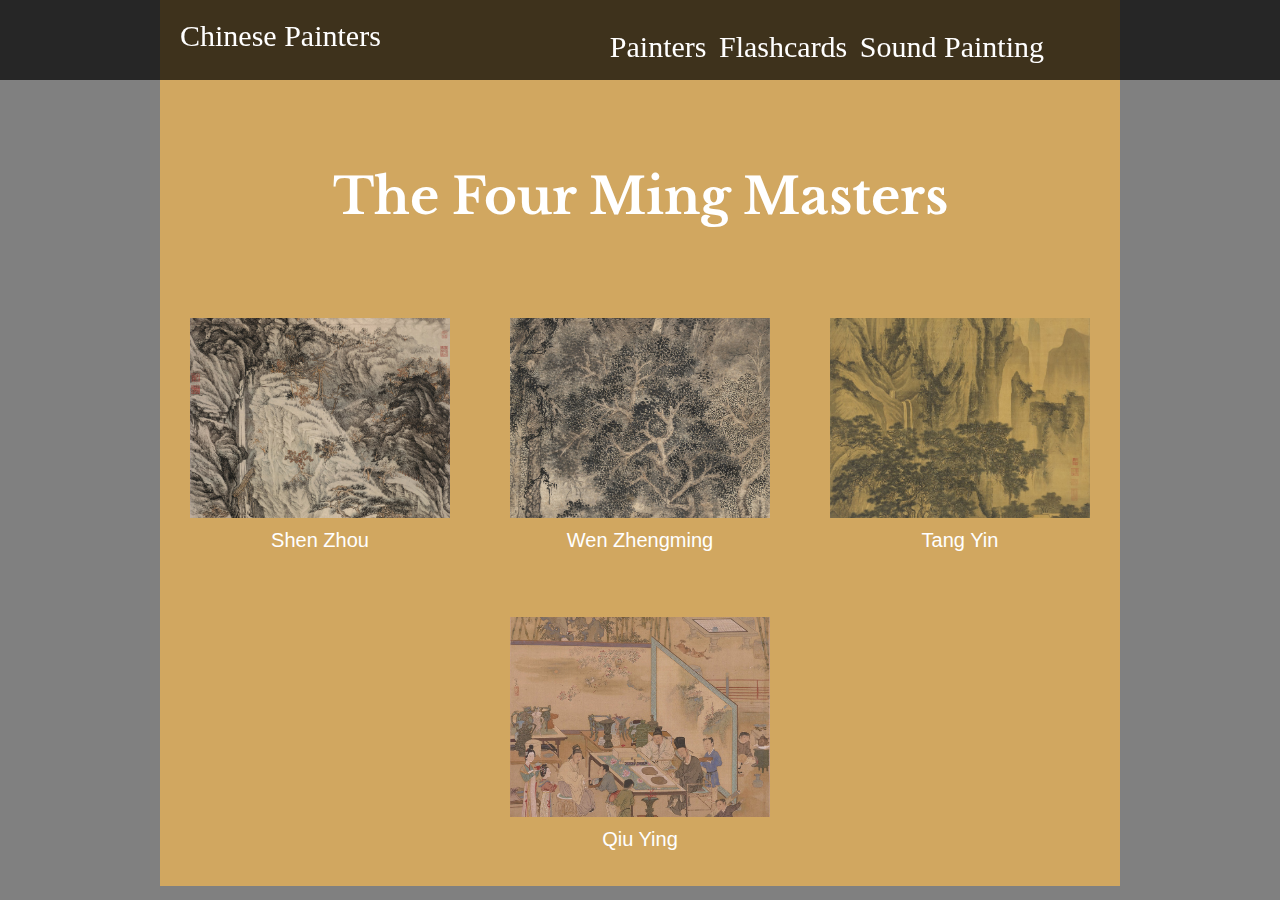
<file: MajerPainters.html>
<!DOCTYPE html>
<html lang="en">
<head>
	<meta charset="UTF-8">
	<title>Master Painters</title>
	<link rel="stylesheet" href="css/style2.css">
	<link href="https://fonts.googleapis.com/css?family=IM+Fell+Double+Pica+SC|Trirong" rel="stylesheet">
	<link href="https://fonts.googleapis.com/css?family=Droid+Serif|Libre+Baskerville" rel="stylesheet">
</head>
<body class="background-color">

	<header id="fixed-navbar">
		<div class="centered-container">
			<div id="logo">
				<a href="index.html">Chinese Painters</a>
			</div><!--
			 --><nav id="main-nav">
				<a href="MajerPainters.html">Painters</a>
				<a href="flashcards.html">Flashcards</a>
				<a href="sound.html">Sound Painting</a>
			</nav>
		</div>

	</header>

	<div id="team" class="full-width-container ">
		<section class="centered-container background-color2">
			<h1>The Four Ming Masters</h1>
			<div class="row">
				<figure class="col-3">
					<a href="Shen_Zhou.html">
						<img src="image/Ming/Shen_Zhou/shen-zhou_mount-lu.jpg">
					</a>
					<figcaption>
						<div class="tiitle">Shen Zhou</div>
					</figcaption>
					
				</figure><!--
				--><figure class="col-3">
				<a href="Wen_Zhengming.html">
					<img src="image/Ming/Wen_Zhengming/wen-zhengming_shady-trees-800x1411.jpg" alt=""></a>
					<figcaption>
						<div class="tiitle">Wen Zhengming</div>
					</figcaption>
				</figure><!--
				--><figure class="col-3">
				<a href="Tang_Yin.html">
					<img src="image/Ming/Tang_Yin/K2A000466N000000000PAA.jpg" alt="Tang_Yin.html"></a>
					<figcaption>
						<div class="tiitle">Tang Yin</div>
					</figcaption>
				</figure>
				<figure class="col-3">
				<a href="Qiu_Ying.html">
					<img src="image/Ming/Qiu_Ying/qiu-ying_appreciating-antiquities-at-the-bamboo-garden1-1000x1219.jpg" alt="Qiu_Ying"></a>
					<figcaption>
						<div class="tiitle">Qiu Ying</div>
					</figcaption>
				</figure>
			</div>
		</section>
	</div>
</body>
</html>
</file>
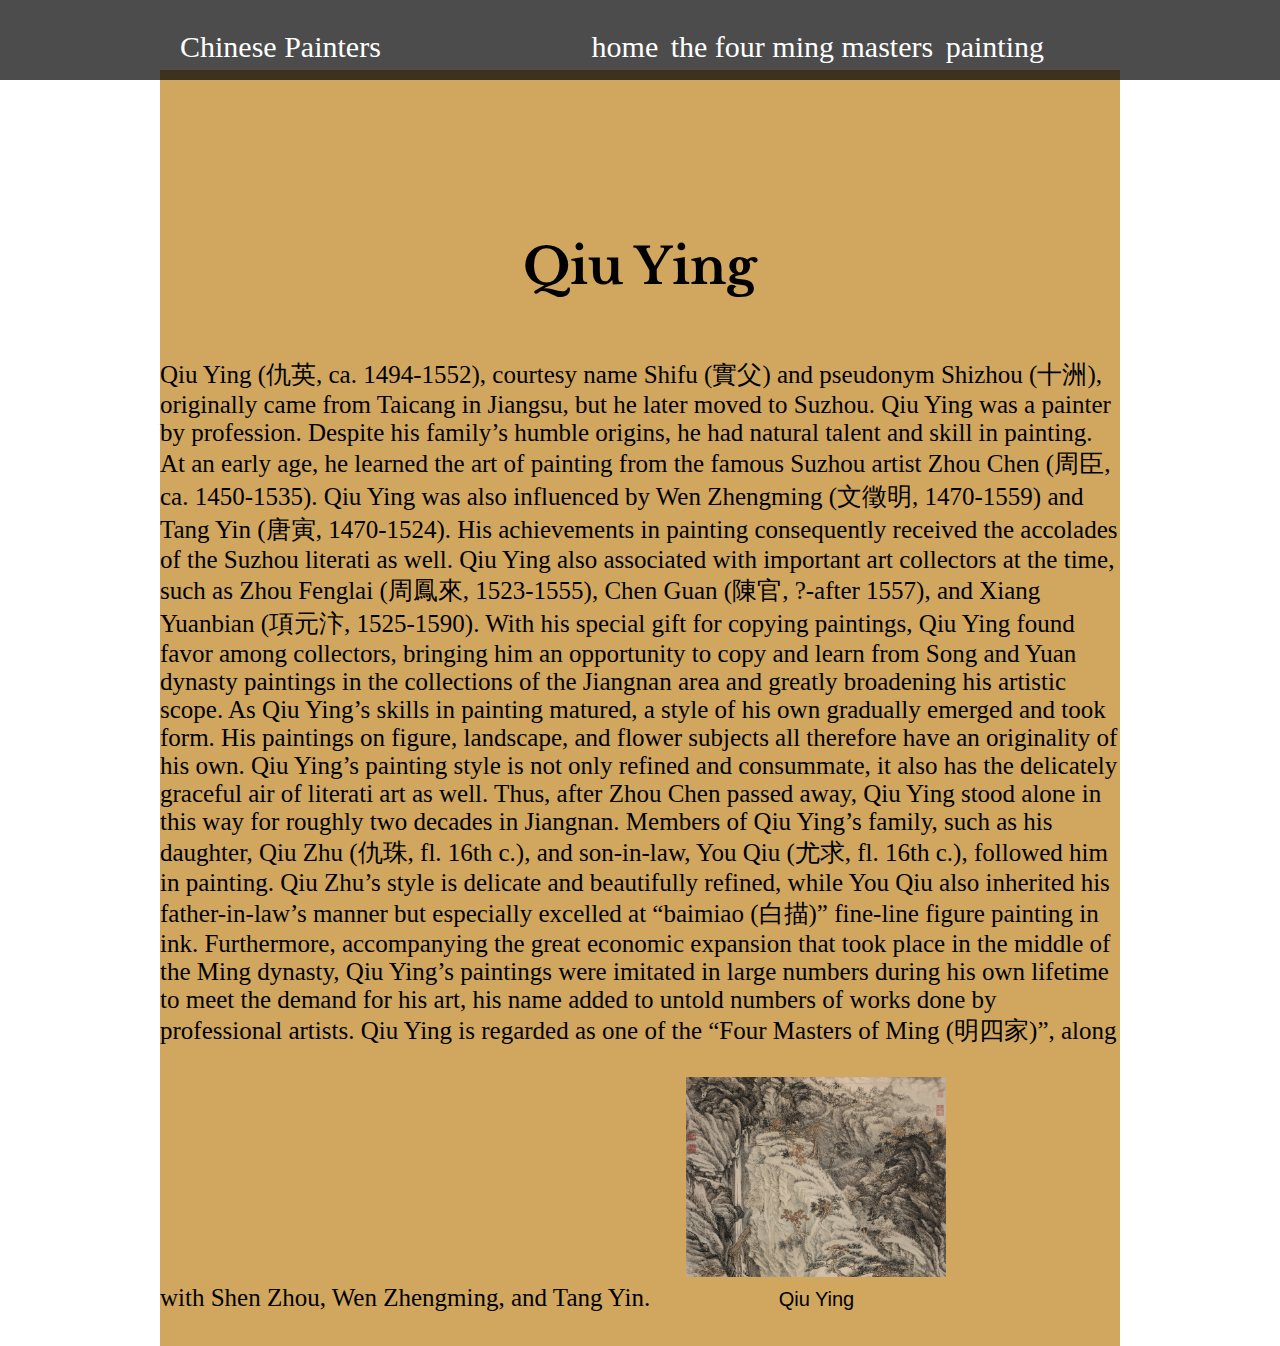
<file: Qiu_Ying.html>
<!DOCTYPE html>
<html lang="en">
<head>
	<meta charset="UTF-8">
	<title>Master Painters</title>
	<link rel="stylesheet" href="css/style3.css">
	<link href="https://fonts.googleapis.com/css?family=IM+Fell+Double+Pica+SC|Trirong" rel="stylesheet">
	<link href="https://fonts.googleapis.com/css?family=Droid+Serif|Libre+Baskerville" rel="stylesheet">
</head>
<body class="background-iamge">

	<header id="fixed-navbar">
		<div class="centered-container">
			<div id="logo">
				<a href="">Chinese Painters</a>
			</div><!--
			 --><nav id="main-nav">
				<a href="index.html">home</a>
				<a href="MajerPainters.html">the four ming masters</a>
				<a href="">painting</a>
			</nav>
		</div>

	</header>

	<div id="team" class="full-width-container ">
		<section class="centered-container background-color2">
			<h1>Qiu Ying</h1>
			<a> Qiu Ying (仇英, ca. 1494-1552), courtesy name Shifu (實父) and pseudonym Shizhou (十洲), originally came from Taicang in Jiangsu, but he later moved to Suzhou. Qiu Ying was a painter by profession. Despite his family’s humble origins, he had natural talent and skill in painting. At an early age, he learned the art of painting from the famous Suzhou artist Zhou Chen (周臣, ca. 1450-1535). Qiu Ying was also influenced by Wen Zhengming (文徵明, 1470-1559) and Tang Yin (唐寅, 1470-1524). His achievements in painting consequently received the accolades of the Suzhou literati as well.

       Qiu Ying also associated with important art collectors at the time, such as Zhou Fenglai (周鳳來, 1523-1555), Chen Guan (陳官, ?-after 1557), and Xiang Yuanbian (項元汴, 1525-1590). With his special gift for copying paintings, Qiu Ying found favor among collectors, bringing him an opportunity to copy and learn from Song and Yuan dynasty paintings in the collections of the Jiangnan area and greatly broadening his artistic scope. As Qiu Ying’s skills in painting matured, a style of his own gradually emerged and took form. His paintings on figure, landscape, and flower subjects all therefore have an originality of his own. Qiu Ying’s painting style is not only refined and consummate, it also has the delicately graceful air of literati art as well. Thus, after Zhou Chen passed away, Qiu Ying stood alone in this way for roughly two decades in Jiangnan.

       Members of Qiu Ying’s family, such as his daughter, Qiu Zhu (仇珠, fl. 16th c.), and son-in-law, You Qiu (尤求, fl. 16th c.), followed him in painting. Qiu Zhu’s style is delicate and beautifully refined, while You Qiu also inherited his father-in-law’s manner but especially excelled at “baimiao (白描)” fine-line figure painting in ink. Furthermore, accompanying the great economic expansion that took place in the middle of the Ming dynasty, Qiu Ying’s paintings were imitated in large numbers during his own lifetime to meet the demand for his art, his name added to untold numbers of works done by professional artists.

       Qiu Ying is regarded as one of the “Four Masters of Ming (明四家)”, along with Shen Zhou, Wen Zhengming, and Tang Yin.</a>
				<figure class="col-3">
					<img src="image/Ming/Shen_Zhou/shen-zhou_mount-lu.jpg" alt="">
					<figcaption>
						<div class="tiitle">Qiu Ying</div>
					</figcaption>
				</figure>
			</div>
		</section>
	</div>
</body>
</html>
</file>
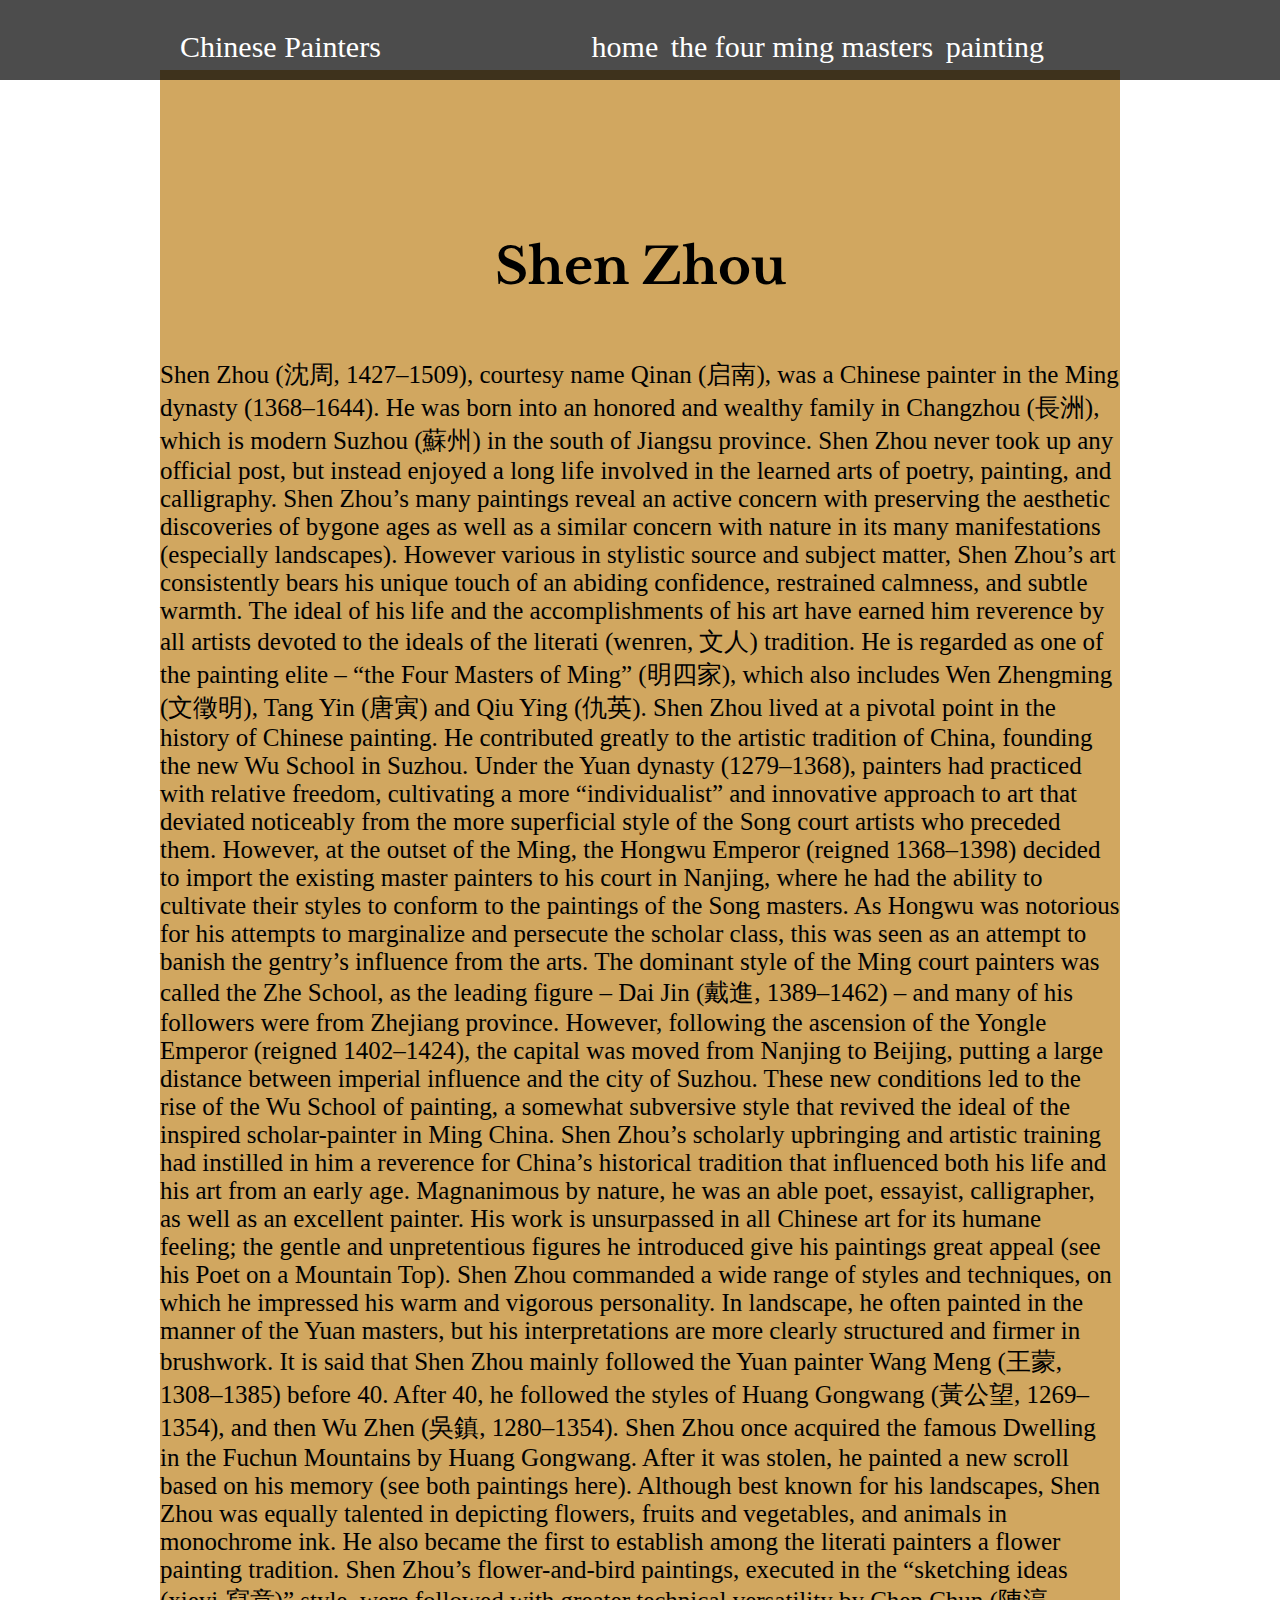
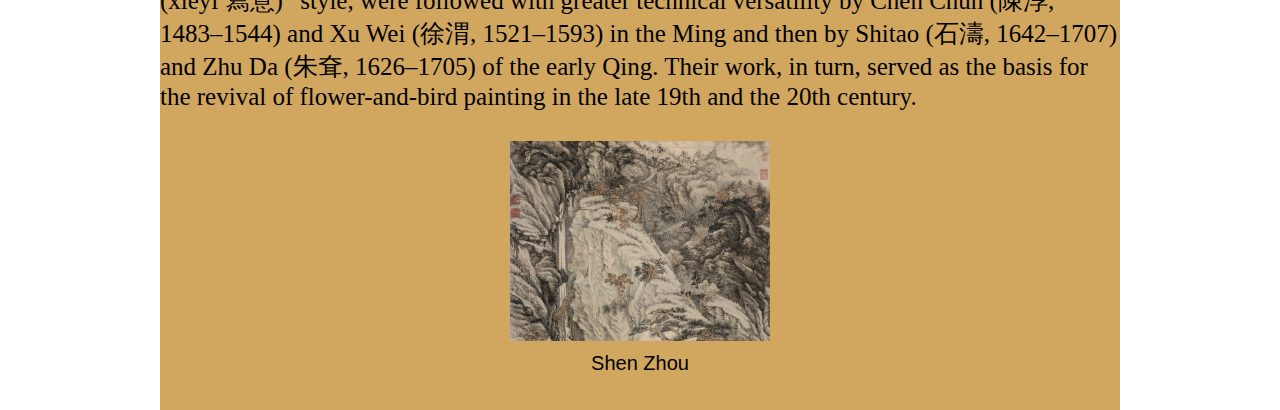
<file: Shen_Zhou.html>
<!DOCTYPE html>
<html lang="en">
<head>
	<meta charset="UTF-8">
	<title>Master Painters</title>
	<link rel="stylesheet" href="css/style3.css">
	<link href="https://fonts.googleapis.com/css?family=IM+Fell+Double+Pica+SC|Trirong" rel="stylesheet">
	<link href="https://fonts.googleapis.com/css?family=Droid+Serif|Libre+Baskerville" rel="stylesheet">
</head>
<body class="background-iamge">

	<header id="fixed-navbar">
		<div class="centered-container">
			<div id="logo">
				<a href="index.html">Chinese Painters</a>
			</div><!--
			 --><nav id="main-nav">
				<a href="index.html">home</a>
				<a href="MajerPainters.html">the four ming masters</a>
				<a href="">painting</a>
			</nav>
		</div>

	</header>

	<div id="team" class="full-width-container ">
		<section class="centered-container background-color2">
			<h1>Shen Zhou</h1>
			<a>Shen Zhou (沈周, 1427–1509), courtesy name Qinan (启南), was a Chinese painter in the Ming dynasty (1368–1644). He was born into an honored and wealthy family in Changzhou (長洲), which is modern Suzhou (蘇州) in the south of Jiangsu province. Shen Zhou never took up any official post, but instead enjoyed a long life involved in the learned arts of poetry, painting, and calligraphy.</a>

       		<a>Shen Zhou’s many paintings reveal an active concern with preserving the aesthetic discoveries of bygone ages as well as a similar concern with nature in its many manifestations (especially landscapes). However various in stylistic source and subject matter, Shen Zhou’s art consistently bears his unique touch of an abiding confidence, restrained calmness, and subtle warmth. The ideal of his life and the accomplishments of his art have earned him reverence by all artists devoted to the ideals of the literati (wenren, 文人) tradition. He is regarded as one of the painting elite – “the Four Masters of Ming” (明四家), which also includes Wen Zhengming (文徵明), Tang Yin (唐寅) and Qiu Ying (仇英).</a>

       		<a>Shen Zhou lived at a pivotal point in the history of Chinese painting. He contributed greatly to the artistic tradition of China, founding the new Wu School in Suzhou. Under the Yuan dynasty (1279–1368), painters had practiced with relative freedom, cultivating a more “individualist” and innovative approach to art that deviated noticeably from the more superficial style of the Song court artists who preceded them. However, at the outset of the Ming, the Hongwu Emperor (reigned 1368–1398) decided to import the existing master painters to his court in Nanjing, where he had the ability to cultivate their styles to conform to the paintings of the Song masters. As Hongwu was notorious for his attempts to marginalize and persecute the scholar class, this was seen as an attempt to banish the gentry’s influence from the arts. The dominant style of the Ming court painters was called the Zhe School, as the leading figure – Dai Jin (戴進, 1389–1462) – and many of his followers were from Zhejiang province. However, following the ascension of the Yongle Emperor (reigned 1402–1424), the capital was moved from Nanjing to Beijing, putting a large distance between imperial influence and the city of Suzhou. These new conditions led to the rise of the Wu School of painting, a somewhat subversive style that revived the ideal of the inspired scholar-painter in Ming China.</a>

       		<a>Shen Zhou’s scholarly upbringing and artistic training had instilled in him a reverence for China’s historical tradition that influenced both his life and his art from an early age. Magnanimous by nature, he was an able poet, essayist, calligrapher, as well as an excellent painter. His work is unsurpassed in all Chinese art for its humane feeling; the gentle and unpretentious figures he introduced give his paintings great appeal (see his Poet on a Mountain Top). Shen Zhou commanded a wide range of styles and techniques, on which he impressed his warm and vigorous personality. In landscape, he often painted in the manner of the Yuan masters, but his interpretations are more clearly structured and firmer in brushwork. It is said that Shen Zhou mainly followed the Yuan painter Wang Meng (王蒙, 1308–1385) before 40. After 40, he followed the styles of Huang Gongwang (黃公望, 1269–1354), and then Wu Zhen (吳鎮, 1280–1354). Shen Zhou once acquired the famous Dwelling in the Fuchun Mountains by Huang Gongwang. After it was stolen, he painted a new scroll based on his memory (see both paintings here).</a>

      		<a>Although best known for his landscapes, Shen Zhou was equally talented in depicting flowers, fruits and vegetables, and animals in monochrome ink. He also became the first to establish among the literati painters a flower painting tradition. Shen Zhou’s flower-and-bird paintings, executed in the “sketching ideas (xieyi 寫意)” style, were followed with greater technical versatility by Chen Chun (陳淳, 1483–1544) and Xu Wei (徐渭, 1521–1593) in the Ming and then by Shitao (石濤, 1642–1707) and Zhu Da (朱耷, 1626–1705) of the early Qing. Their work, in turn, served as the basis for the revival of flower-and-bird painting in the late 19th and the 20th century.</a>
			<div class="row">
				<figure class="col-3">
					<img src="image/Ming/Shen_Zhou/shen-zhou_mount-lu.jpg" alt="">
					<figcaption>
						<div class="tiitle">Shen Zhou</div>
					</figcaption>
				</figure>
			</div>
		</section>
	</div>
</body>
</html>
</file>
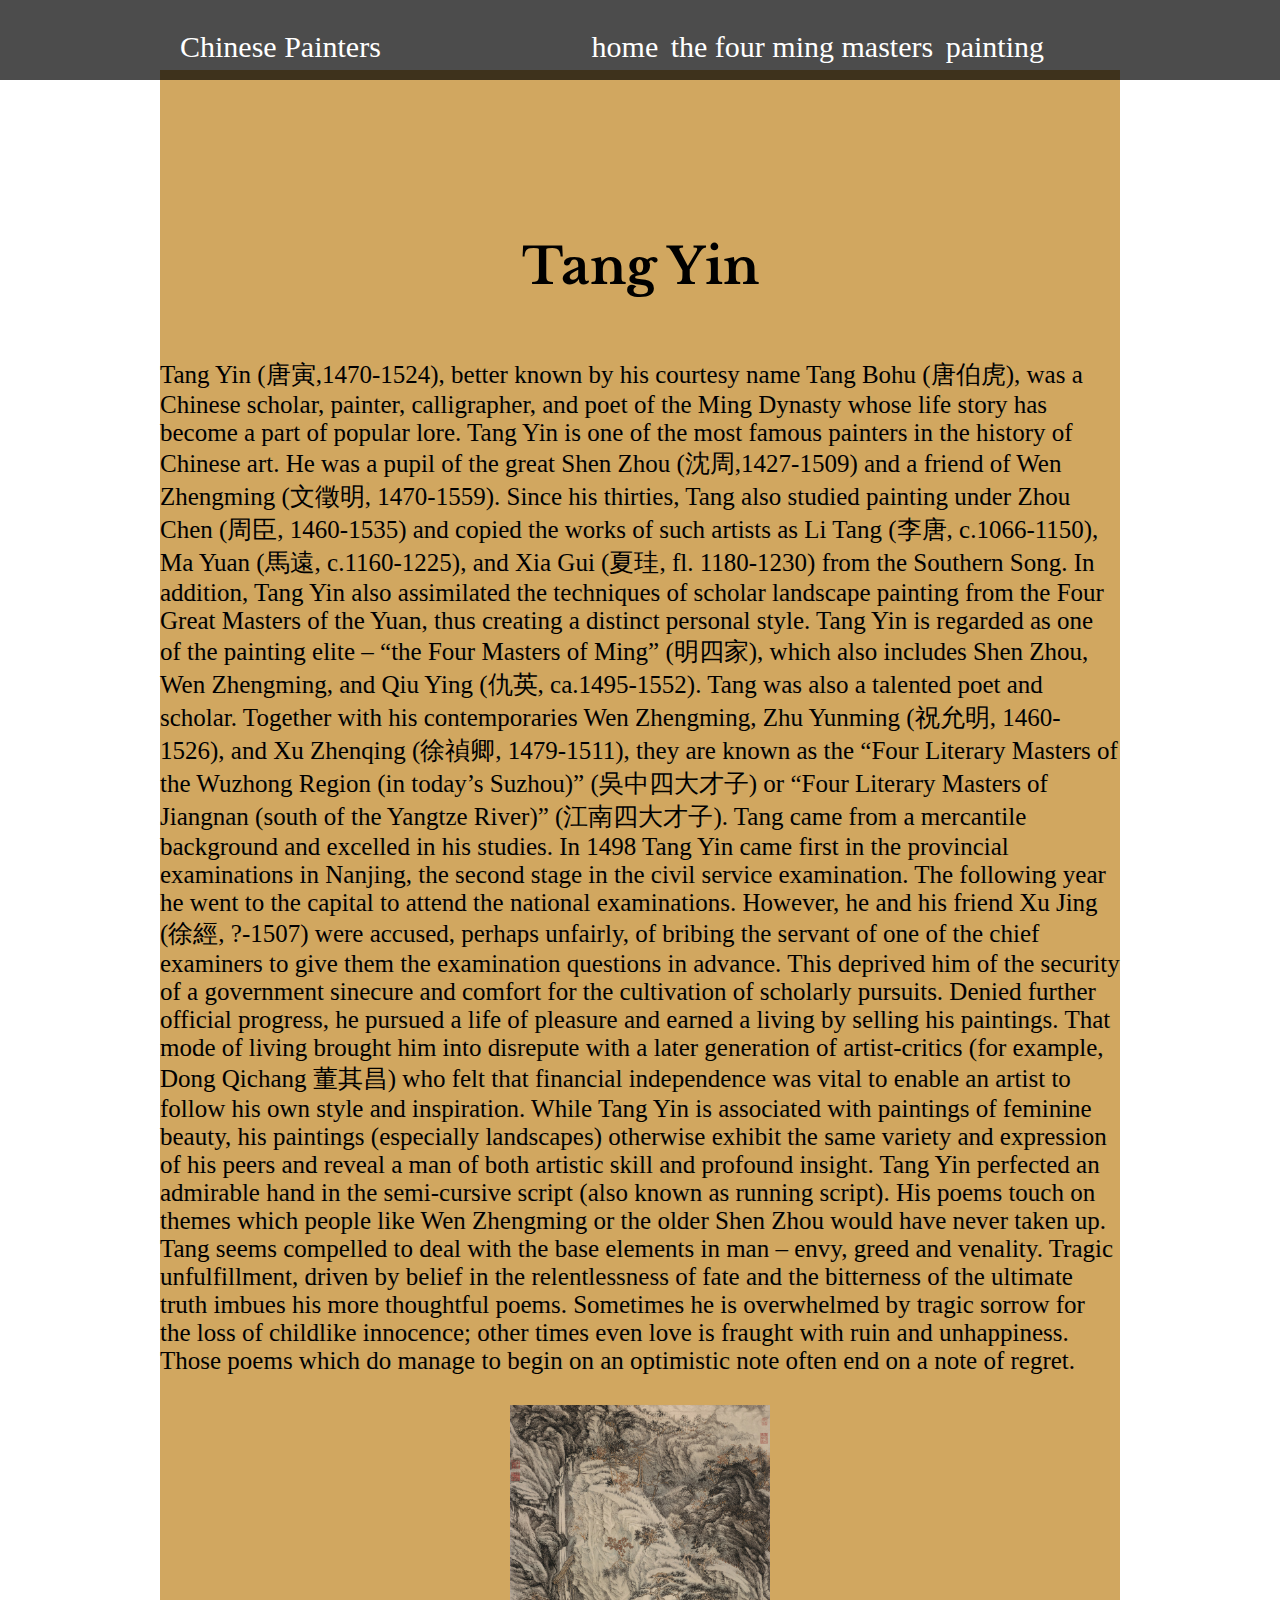
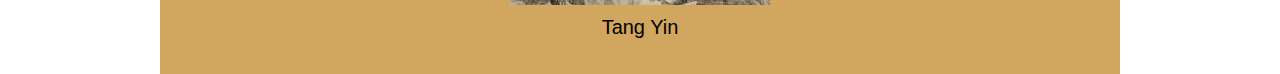
<file: Tang_Yin.html>
<!DOCTYPE html>
<html lang="en">
<head>
	<meta charset="UTF-8">
	<title>Master Painters</title>
	<link rel="stylesheet" href="css/style3.css">
	<link href="https://fonts.googleapis.com/css?family=IM+Fell+Double+Pica+SC|Trirong" rel="stylesheet">
	<link href="https://fonts.googleapis.com/css?family=Droid+Serif|Libre+Baskerville" rel="stylesheet">
</head>
<body class="background-iamge">

	<header id="fixed-navbar">
		<div class="centered-container">
			<div id="logo">
				<a href="">Chinese Painters</a>
			</div><!--
			 --><nav id="main-nav">
				<a href="index.html">home</a>
				<a href="MajerPainters.html">the four ming masters</a>
				<a href="">painting</a>
			</nav>
		</div>

	</header>

	<div id="team" class="full-width-container ">
		<section class="centered-container background-color2">
			<h1>Tang Yin</h1>
			<a> Tang Yin (唐寅,1470-1524), better known by his courtesy name Tang Bohu (唐伯虎), was a Chinese scholar, painter, calligrapher, and poet of the Ming Dynasty whose life story has become a part of popular lore.
       Tang Yin is one of the most famous painters in the history of Chinese art. He was a pupil of the great Shen Zhou (沈周,1427-1509) and a friend of Wen Zhengming (文徵明, 1470-1559). Since his thirties, Tang also studied painting under Zhou Chen (周臣, 1460-1535) and copied the works of such artists as Li Tang (李唐, c.1066-1150), Ma Yuan (馬遠, c.1160-1225), and Xia Gui (夏珪, fl. 1180-1230) from the Southern Song. In addition, Tang Yin also assimilated the techniques of scholar landscape painting from the Four Great Masters of the Yuan, thus creating a distinct personal style. Tang Yin is regarded as one of the painting elite – “the Four Masters of Ming” (明四家), which also includes Shen Zhou, Wen Zhengming, and Qiu Ying (仇英, ca.1495-1552). Tang was also a talented poet and scholar. Together with his contemporaries Wen Zhengming, Zhu Yunming (祝允明, 1460-1526), and Xu Zhenqing (徐禎卿, 1479-1511), they are known as the “Four Literary Masters of the Wuzhong Region (in today’s Suzhou)” (吳中四大才子) or “Four Literary Masters of Jiangnan (south of the Yangtze River)” (江南四大才子).
       Tang came from a mercantile background and excelled in his studies. In 1498 Tang Yin came first in the provincial examinations in Nanjing, the second stage in the civil service examination. The following year he went to the capital to attend the national examinations. However, he and his friend Xu Jing (徐經, ?-1507) were accused, perhaps unfairly, of bribing the servant of one of the chief examiners to give them the examination questions in advance. This deprived him of the security of a government sinecure and comfort for the cultivation of scholarly pursuits.
       Denied further official progress, he pursued a life of pleasure and earned a living by selling his paintings. That mode of living brought him into disrepute with a later generation of artist-critics (for example, Dong Qichang 董其昌) who felt that financial independence was vital to enable an artist to follow his own style and inspiration. While Tang Yin is associated with paintings of feminine beauty, his paintings (especially landscapes) otherwise exhibit the same variety and expression of his peers and reveal a man of both artistic skill and profound insight.
       Tang Yin perfected an admirable hand in the semi-cursive script (also known as running script). His poems touch on themes which people like Wen Zhengming or the older Shen Zhou would have never taken up. Tang seems compelled to deal with the base elements in man – envy, greed and venality. Tragic unfulfillment, driven by belief in the relentlessness of fate and the bitterness of the ultimate truth imbues his more thoughtful poems. Sometimes he is overwhelmed by tragic sorrow for the loss of childlike innocence; other times even love is fraught with ruin and unhappiness. Those poems which do manage to begin on an optimistic note often end on a note of regret.</a>
			<div class="row">
				<figure class="col-3">
					<img src="image/Ming/Shen_Zhou/shen-zhou_mount-lu.jpg" alt="">
					<figcaption>
						<div class="tiitle">Tang Yin</div>
					</figcaption>
				</figure>
			</div>
		</section>
	</div>
</body>
</html>
</file>
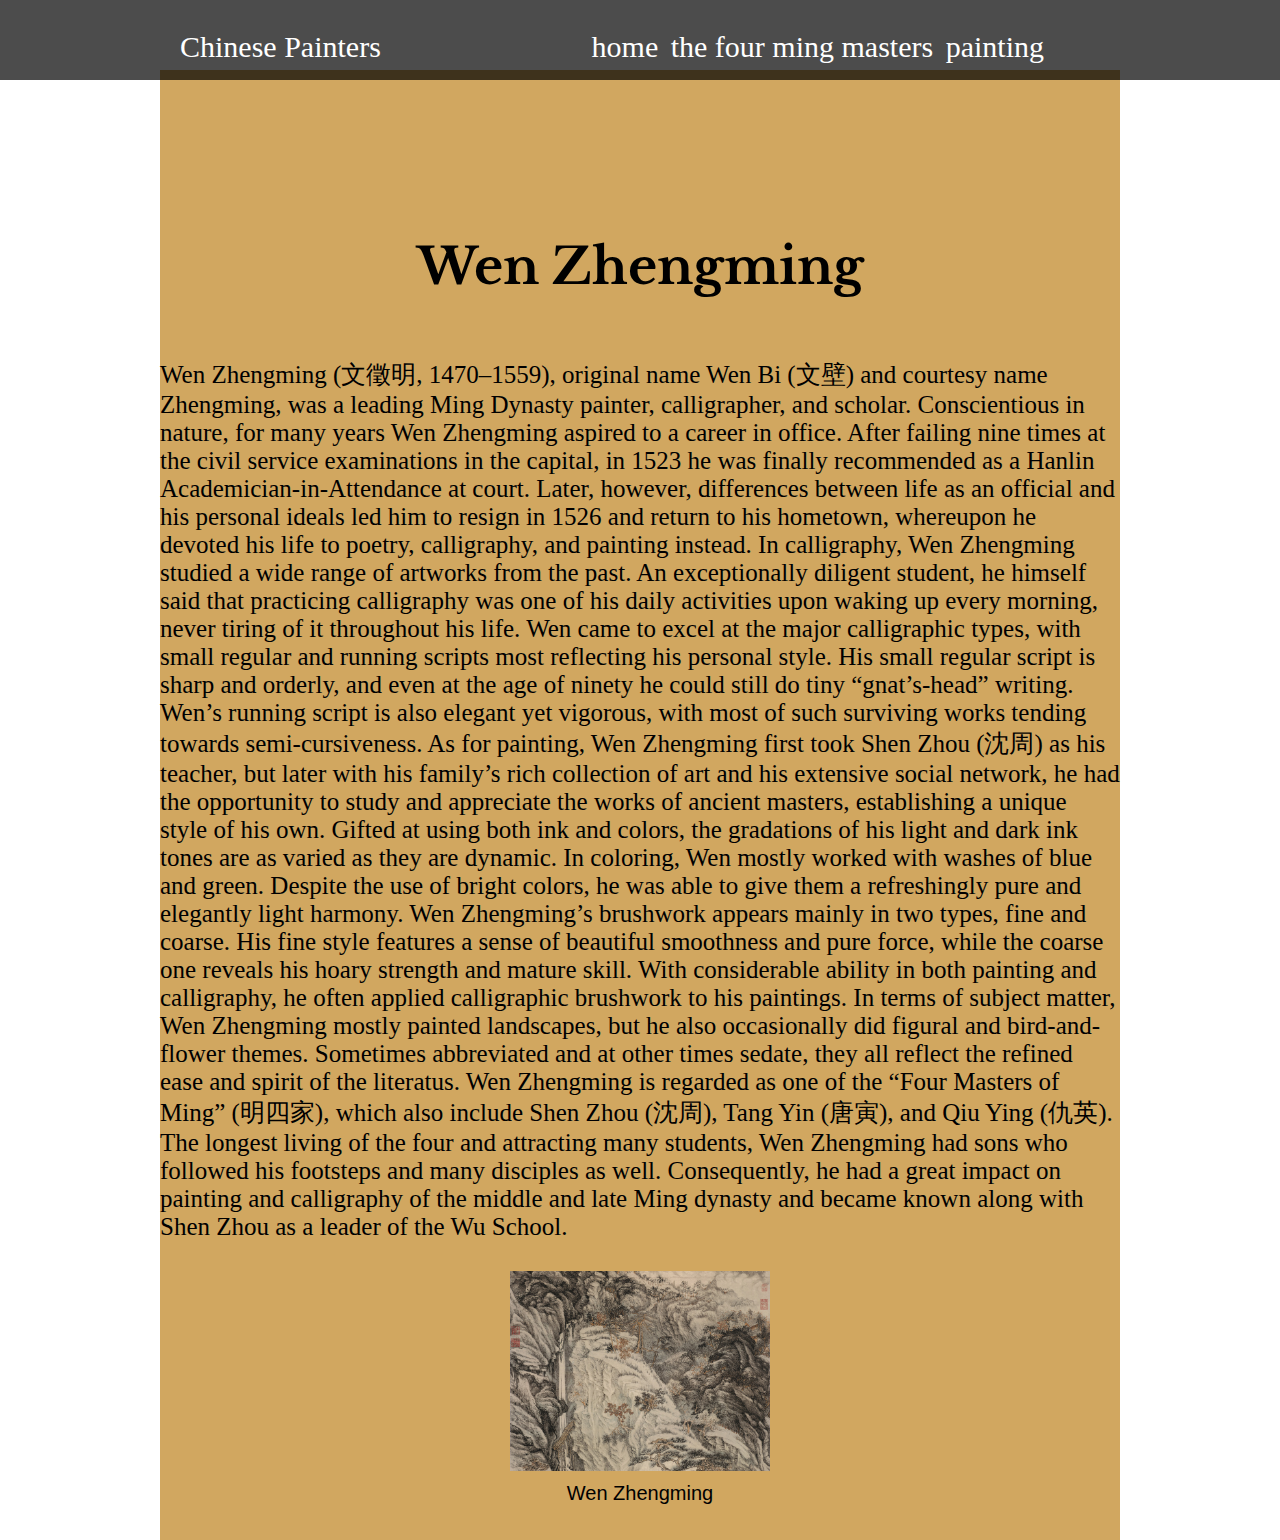
<file: Wen_Zhengming.html>
<!DOCTYPE html>
<html lang="en">
<head>
	<meta charset="UTF-8">
	<title>Master Painters</title>
	<link rel="stylesheet" href="css/style3.css">
	<link href="https://fonts.googleapis.com/css?family=IM+Fell+Double+Pica+SC|Trirong" rel="stylesheet">
	<link href="https://fonts.googleapis.com/css?family=Droid+Serif|Libre+Baskerville" rel="stylesheet">
</head>
<body class="background-iamge">

	<header id="fixed-navbar">
		<div class="centered-container">
			<div id="logo">
				<a href="index.html">Chinese Painters</a>
			</div><!--
			 --><nav id="main-nav">
				<a href="index.html">home</a>
				<a href="MajerPainters.html">the four ming masters</a>
				<a href="">painting</a>
			</nav>
		</div>

	</header>

	<div id="team" class="full-width-container ">
		<section class="centered-container background-color2">
			<h1>Wen Zhengming</h1>
			<a>Wen Zhengming (文徵明, 1470–1559), original name Wen Bi (文壁) and courtesy name Zhengming,  was a leading Ming Dynasty painter, calligrapher, and scholar.

      Conscientious in nature, for many years Wen Zhengming aspired to a career in office. After failing nine times at the civil service examinations in the capital, in 1523 he was finally recommended as a Hanlin Academician-in-Attendance at court. Later, however, differences between life as an official and his personal ideals led him to resign in 1526 and return to his hometown, whereupon he devoted his life to poetry, calligraphy, and painting instead.

        In calligraphy, Wen Zhengming studied a wide range of artworks from the past. An exceptionally diligent student, he himself said that practicing calligraphy was one of his daily activities upon waking up every morning, never tiring of it throughout his life. Wen came to excel at the major calligraphic types, with small regular and running scripts most reflecting his personal style. His small regular script is sharp and orderly, and even at the age of ninety he could still do tiny “gnat’s-head” writing. Wen’s running script is also elegant yet vigorous, with most of such surviving works tending towards semi-cursiveness.

       As for painting, Wen Zhengming first took Shen Zhou (沈周) as his teacher, but later with his family’s rich collection of art and his extensive social network, he had the opportunity to study and appreciate the works of ancient masters, establishing a unique style of his own. Gifted at using both ink and colors, the gradations of his light and dark ink tones are as varied as they are dynamic. In coloring, Wen mostly worked with washes of blue and green. Despite the use of bright colors, he was able to give them a refreshingly pure and elegantly light harmony. Wen Zhengming’s brushwork appears mainly in two types, fine and coarse. His fine style features a sense of beautiful smoothness and pure force, while the coarse one reveals his hoary strength and mature skill. With considerable ability in both painting and calligraphy, he often applied calligraphic brushwork to his paintings. In terms of subject matter, Wen Zhengming mostly painted landscapes, but he also occasionally did figural and bird-and-flower themes. Sometimes abbreviated and at other times sedate, they all reflect the refined ease and spirit of the literatus.

       Wen Zhengming is regarded as one of the “Four Masters of Ming” (明四家), which also include Shen Zhou (沈周), Tang Yin (唐寅), and Qiu Ying (仇英). The longest living of the four and attracting many students, Wen Zhengming had sons who followed his footsteps and many disciples as well. Consequently, he had a great impact on painting and calligraphy of the middle and late Ming dynasty and became known along with Shen Zhou as a leader of the Wu School.</a>
			<div class="row">
				<figure class="col-3">
					<img src="image/Ming/Shen_Zhou/shen-zhou_mount-lu.jpg" alt="">
					<figcaption>
						<div class="tiitle">Wen Zhengming</div>
					</figcaption>
				</figure>
			</div>
		</section>
	</div>
</body>
</html>
</file>
<file: css/style2.css>
/* GENNERAL STYLING */

* {
	box-sizing: border-box;
}
body {
	margin:0;
	font font-family: "Helvetica Neue", Helvetica;
	font-size:25px;
	

}
.centered-container{
	width: 960px;
	margin: 0 auto;
}
.background-color {
	background:rgba(1,1,1,.5);
	color: white;
	font-weight:none;
	}

.background-color2 {
	background-color:#D1A760;
	color: white;
	font-weight:none;
	z-index: -1

}

#fixed-navbar {
	position:fixed;
	top: 0;
	left: 0;
	bottom:0;
	width:100%;
	background-color: rgba(0,0,0,.7);
	height:80px;
	z-index:9999;


}

#logo{
	

	display:inline-block;
	vertical-align:top;
	width:30%;
	font-size:50px;
	color:white;
	font-weight: normal;
	margin-left: 20px;


	
}

#main-nav {
	display: inline-block;
	width:60%;
	line-height: 80px;
	vertical-align: top;
	text-align: right;
	font-size:50px;
	font-weight: normal;
	margin-right:20px;


}

#main-nav{
	padding left:20px;
}
/* FIXED NAV BAR */

#fixed-navbar a {
	text-decoration: none;
	font-size: 30px;
}

#fixed-navbar a:link{
	color: white;

}
#fixed-navbar a:visited {
	color: white;
}
#fixed-navbar a:hover {
	text-decoration: underline;
	color:#D8B770;
}
#fixed-navbar a:active {
	color: white;
}

#content{
	width: 100%;
	height: 100vh;
	background: 
		url('http://www.yzhy9.net/art/001/6591.jpg')
		center 70% / cover
		no-repeat
		opacity: 50%;
	position: relative;

}

#content{
	width:300px 200px;
}

#team{

}

.row {
	width: 100%;
	text-align: center;


}

.col-3 {
	display: inline-block;
	width: 33.3333%
}


#team h1 {
	
	padding: 165px 0px 60px 0px;
	text-align: center;
	margin:0;
	font-family: 'Libre Baskerville', serif;
}
#team figure {
	margin: 0;
	padding: 30px;
	width: 33.3333%;

	
}
#team img {
	width: 100%;
	height:200px;
	object-fit:cover;
}
#team figcaption {
	font-size: 20px;
	font-family: Arial, sans-serif;
	width:100%;
	text-align: center;
	padding: 5px 30px 5px 30px;
	
}
#team .tittle {
	font-size: 24px;
	color: #181818;
}
</file>
<file: css/style3.css>
/* GENNERAL STYLING */

* {
	box-sizing: border-box;
}
body {
	margin:0;
	margin-top:70px;
	font font-family: "Helvetica Neue", Helvetica;
	font-size:25px;
	

}
.centered-container{
	width: 960px;
	margin: 0 auto;
}
.background-color {
	background:gray;
	color: black;
	font-weight:none;
	}

.background-color2 {
	background-color:#D1A760;
	font-weight:none;
	z-index: -1;
	color:black;
}

.backgorund-image{
	background-image: 
	url(image/Tang_Yin/K2A000973N000000000PAF.jpg);
}



#fixed-navbar {
	position:absolute;
	top: 0;
	left: 0;
	bottom:0;
	width:100vw;
	background-color: rgba(0,0,0,.7);
	height:80px;


}

#logo{
	

	display:inline-block;
	vertical-align:top;
	width:30%;
	font-size:50px;
	font-family: 'IM Fell Double Pica SC', serif;
	line-height:80px;
	color:white;
	font-weight: normal;
	margin-left: 20px;


	
}

#main-nav {
	display: inline-block;
	width:60%;
	line-height: 80px;
	vertical-align: top;
	text-align: right;
	font-size:50px;
	font-weight: normal;
	font-family: 'IM Fell Double Pica SC', serif;
	margin-right:20px;


}

#main-nav{
	padding left:20px;
}
/* FIXED NAV BAR */

#fixed-navbar a {
	text-decoration: none;
	font-size: 30px;
}

#fixed-navbar a:link{
	color: white;

}
#fixed-navbar a:visited {
	color: white;
}
#fixed-navbar a:hover {
	text-decoration: underline;
	color:#D8B770;
}
#fixed-navbar a:active {
	color: white;
}

#content{
	width: 100%;
	height: 100vh;
	position: relative;

}

#content{
	width:300px 200px;
}

#team{

}

.row {
	width: 100%;
	text-align: center;


}

.col-3 {
	display: inline-block;
	width: 33.3333%
}


#team h1 {
	
	padding: 165px 0px 60px 0px;
	text-align: center;
	margin:0;
	font-family: 'Libre Baskerville', serif;
}

#team h2 {
	
	padding: 165px 0px 60px 0px;
	text-align: center;
	margin:0;
	font-family: 'Libre Baskerville', serif;
	font-size:20px;
}
#team figure {
	margin: 0;
	padding: 30px;
	width: 33.3333%;

	
}
#team img {
	width: 100%;
	height:200px;
	object-fit:cover;
}
#team figcaption {
	font-size: 20px;
	font-family: Arial, sans-serif;
	width:100%;
	text-align: center;
	padding: 5px 30px 5px 30px;
	
}
#team .tittle {
	font-size: 24px;
	color: #181818;
}

#team a {
	color:black;

}
</file>
